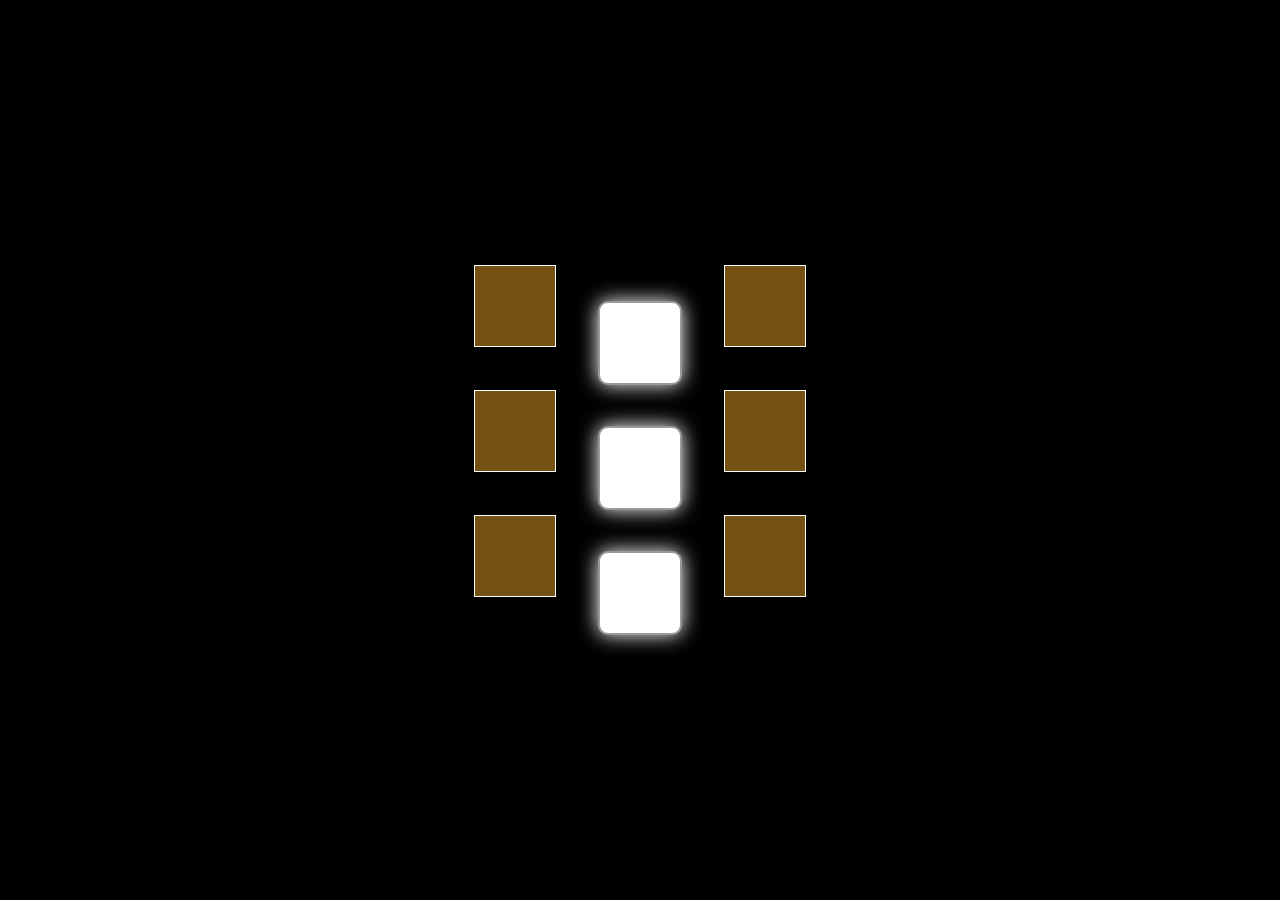
<file: index_2.html>
<!DOCTYPE html>
<html lang="pt-br">
<head>
    <meta charset="UTF-8">
    <meta name="viewport" content="width=device-width, initial-scale=1.0">
    <title>CSS Grid</title>
    <link rel="stylesheet" href="assets/css/style_2.css">
</head>
<body>
    <div class="container">
        <div></div>
        <div class="self"></div>
        <div></div>
        <div></div>
        <div class="self"></div>
        <div></div>
        <div></div>
        <div class="self"></div>
        <div></div>
    </div>
</body>
</html>
</file>
<file: assets/css/style_2.css>
html, body {
    box-sizing: border-box;
    margin: 0;
    padding: 0;
    width: 100%;
    height: 100%;
}

.container {
    background: black;
    width: 100vw;
    height: 100vh;

    display: grid;
    grid-template-columns: 120px 120px 120px;
    grid-template-rows: 120px 120px 120px;
    grid-gap: 5px;

    justify-content: center;
    align-content: center;

    justify-items: center;
    align-items: start;

}

.container > div {
    background: #745214;
    width: 80px;
    height: 80px;
    border: 1px solid #FFF;
    
}

.self {
    background: #FFF !important;
    border: 2px solid #999 !important;
    border-radius: 10px;
    box-shadow: 0px 0px 20px #FFF;
    align-self: end;
}
</file>
